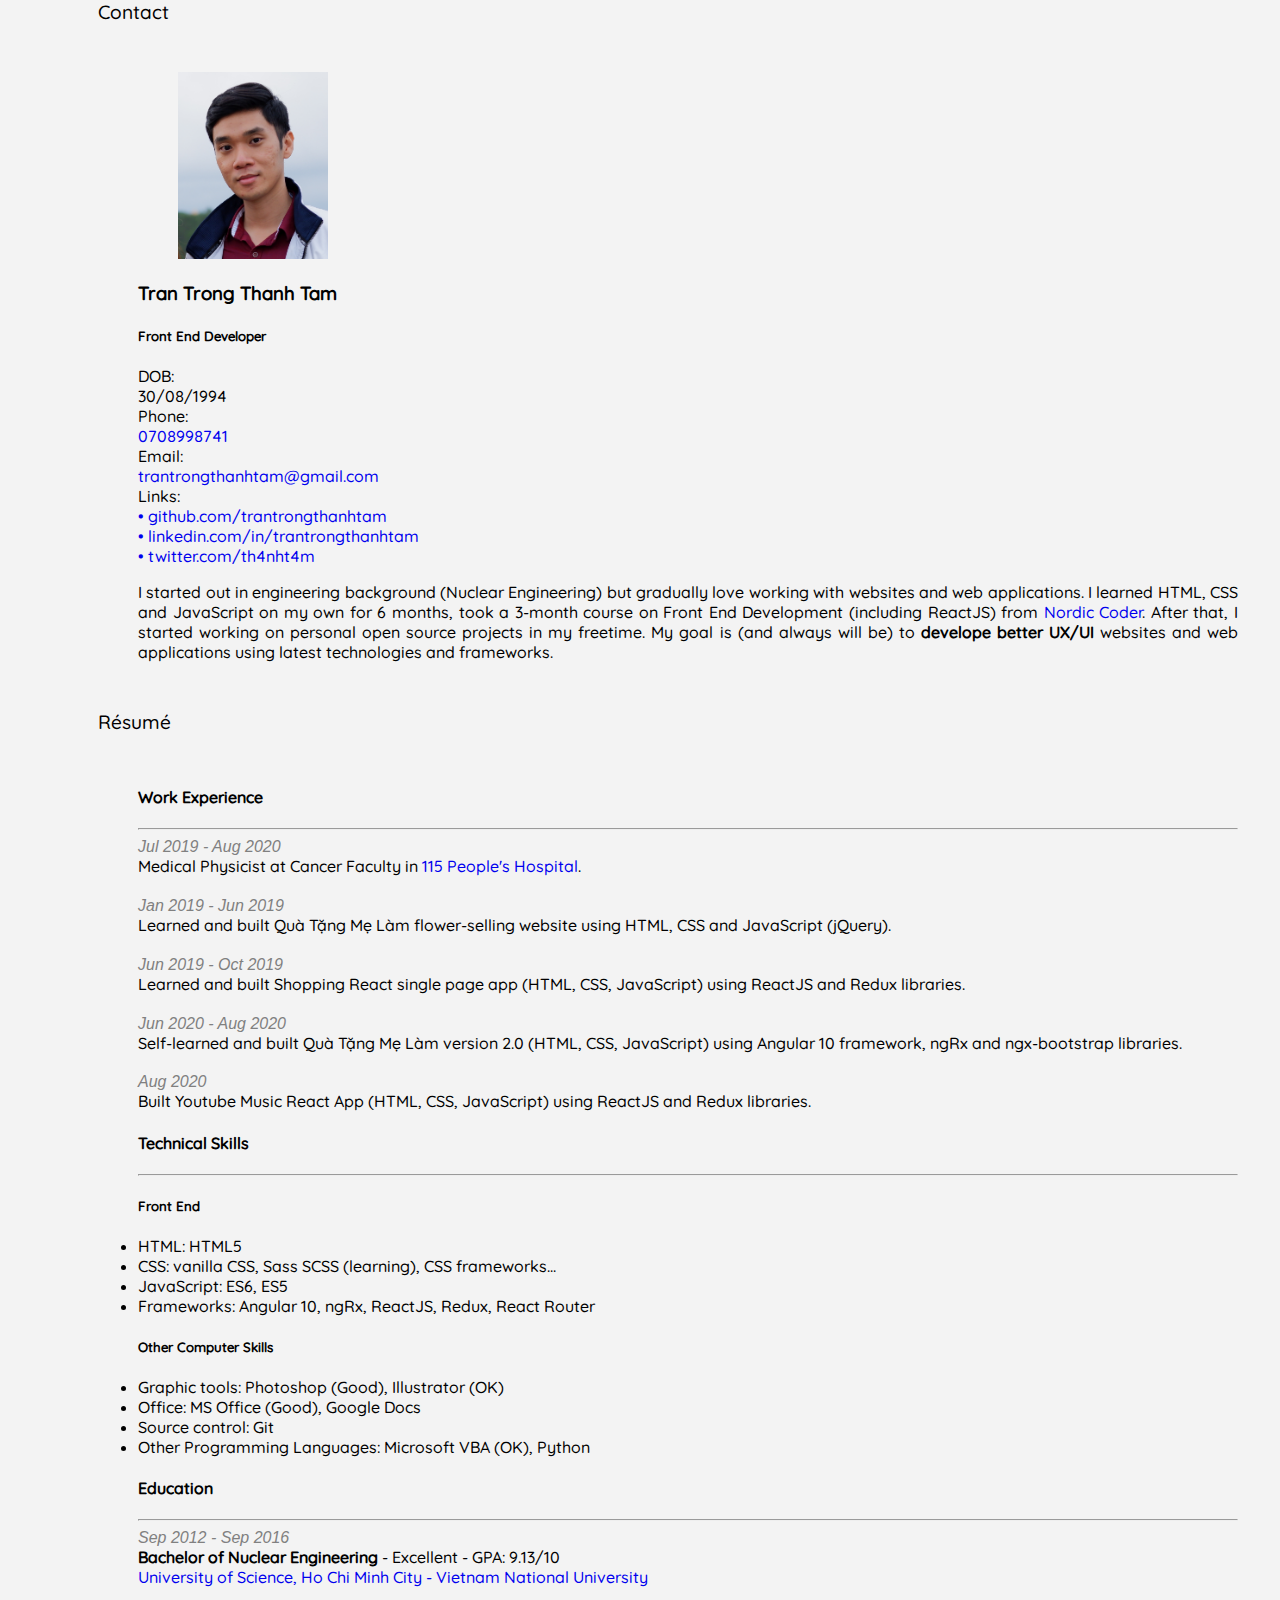
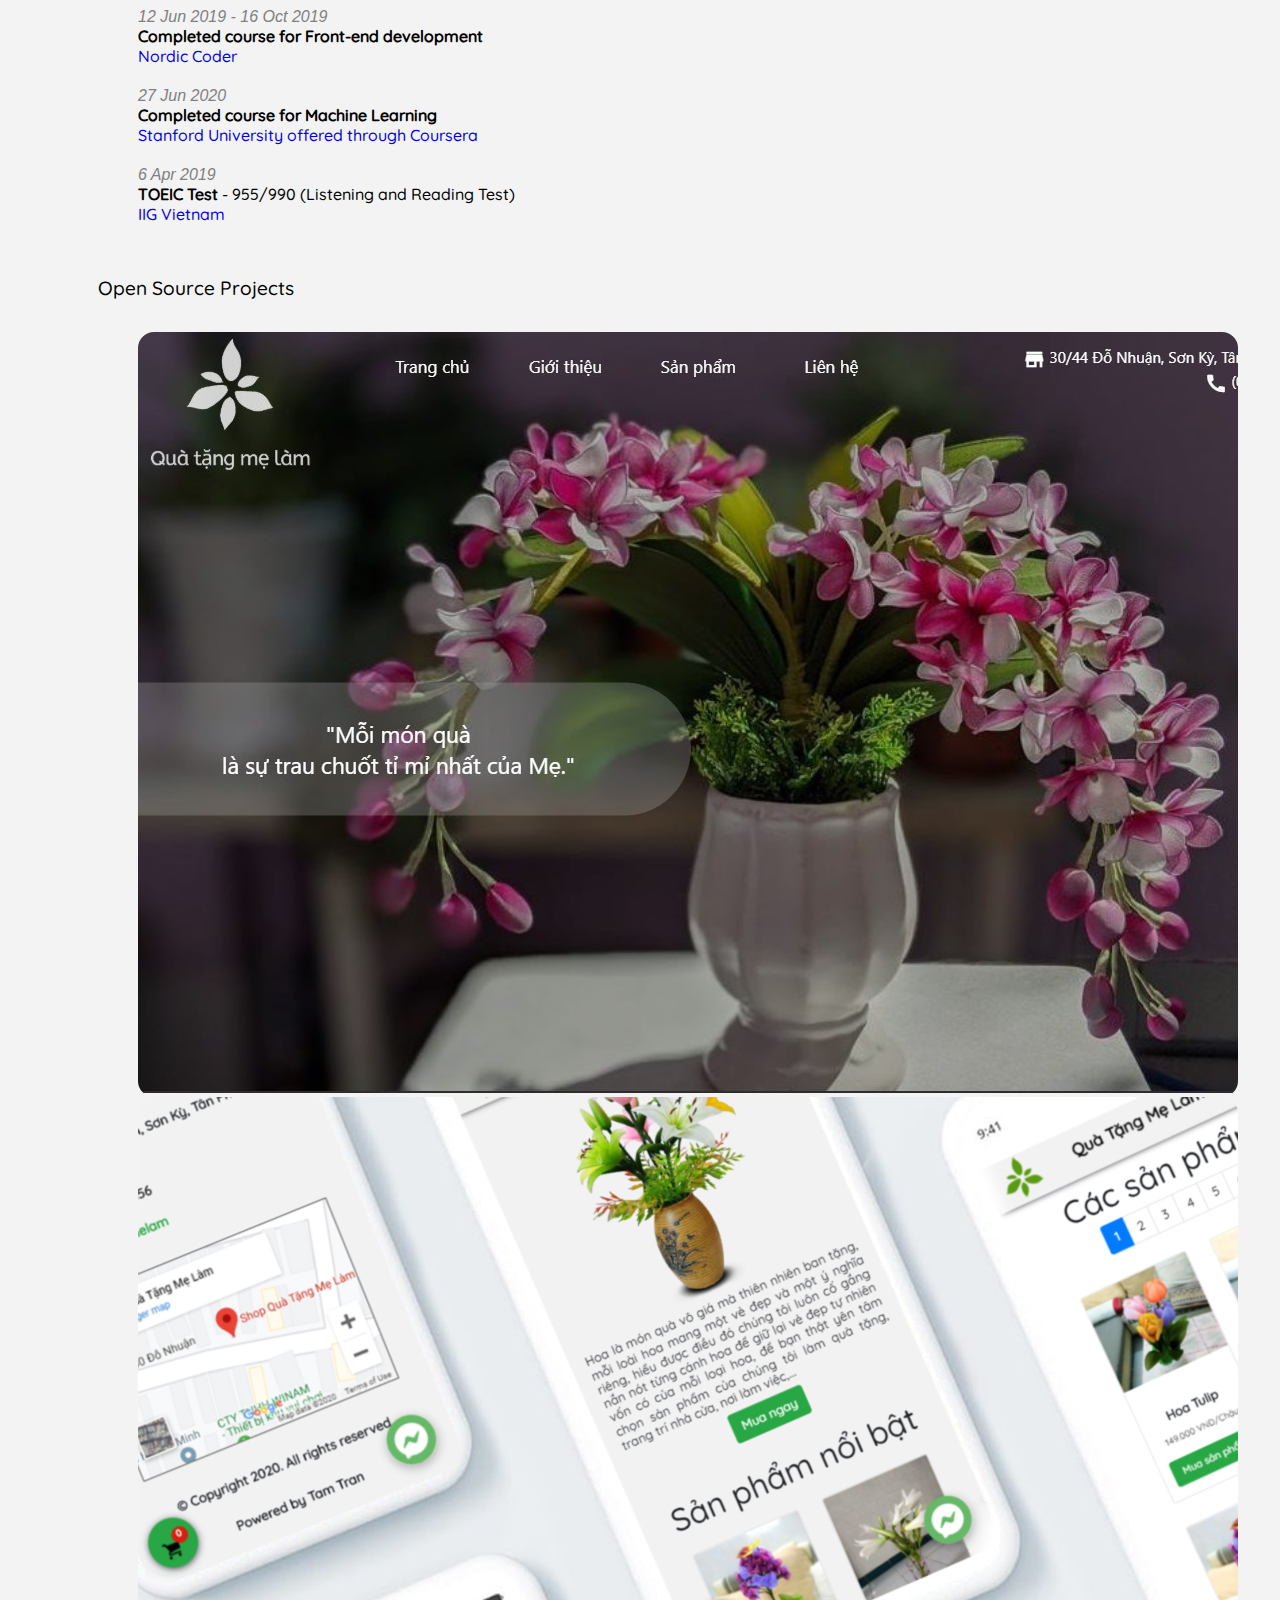
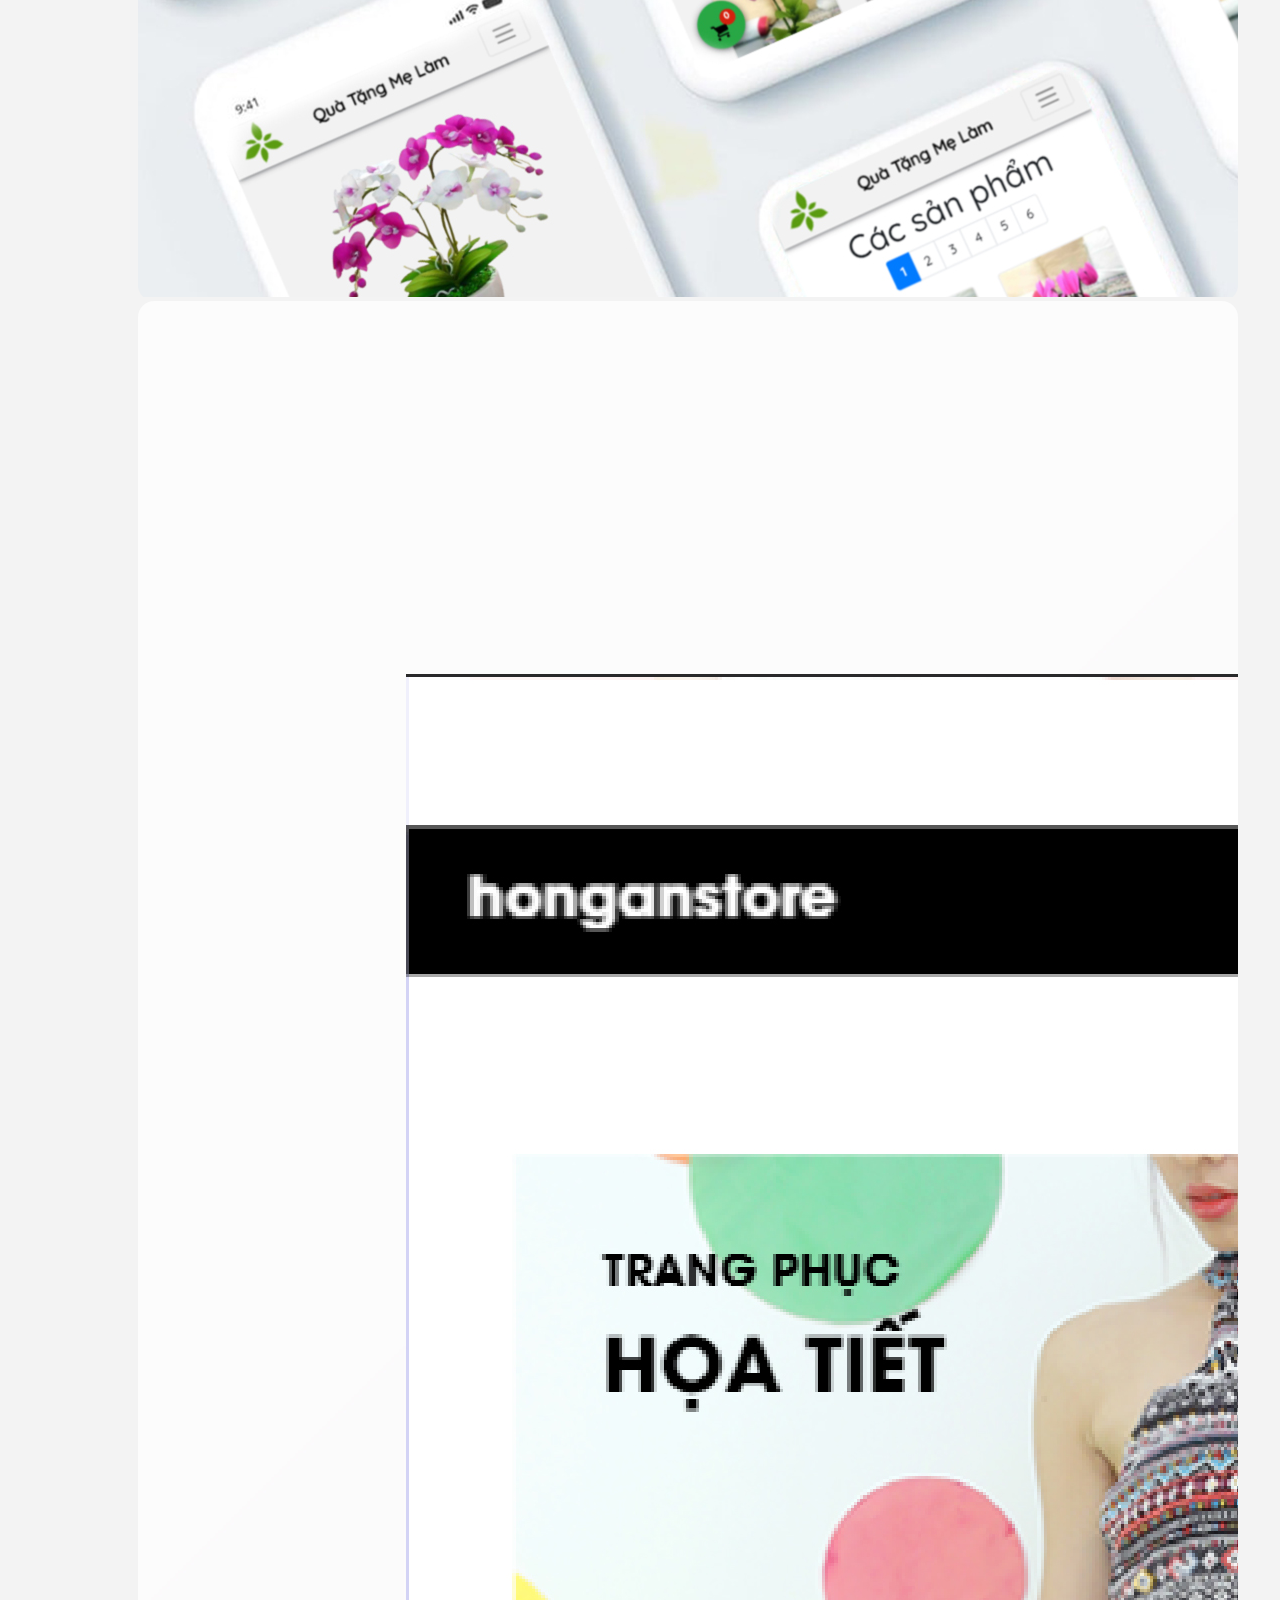
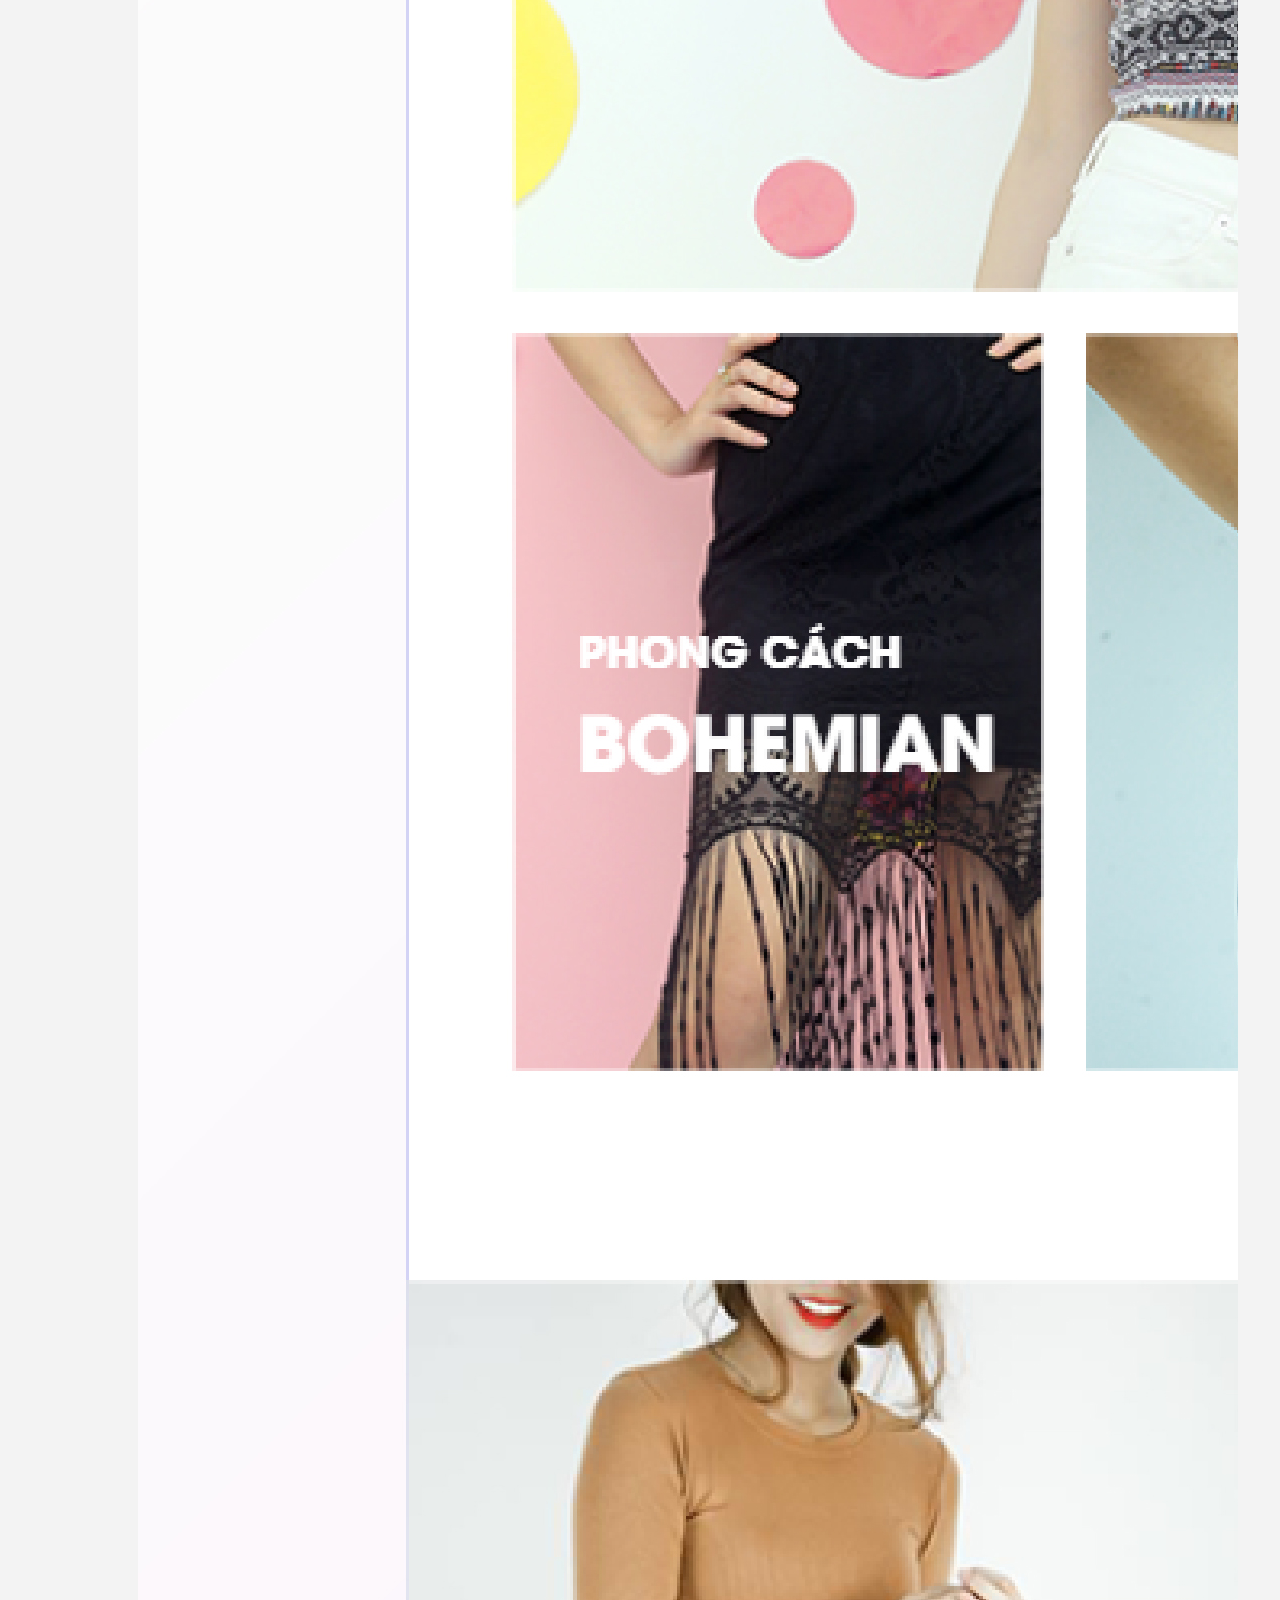
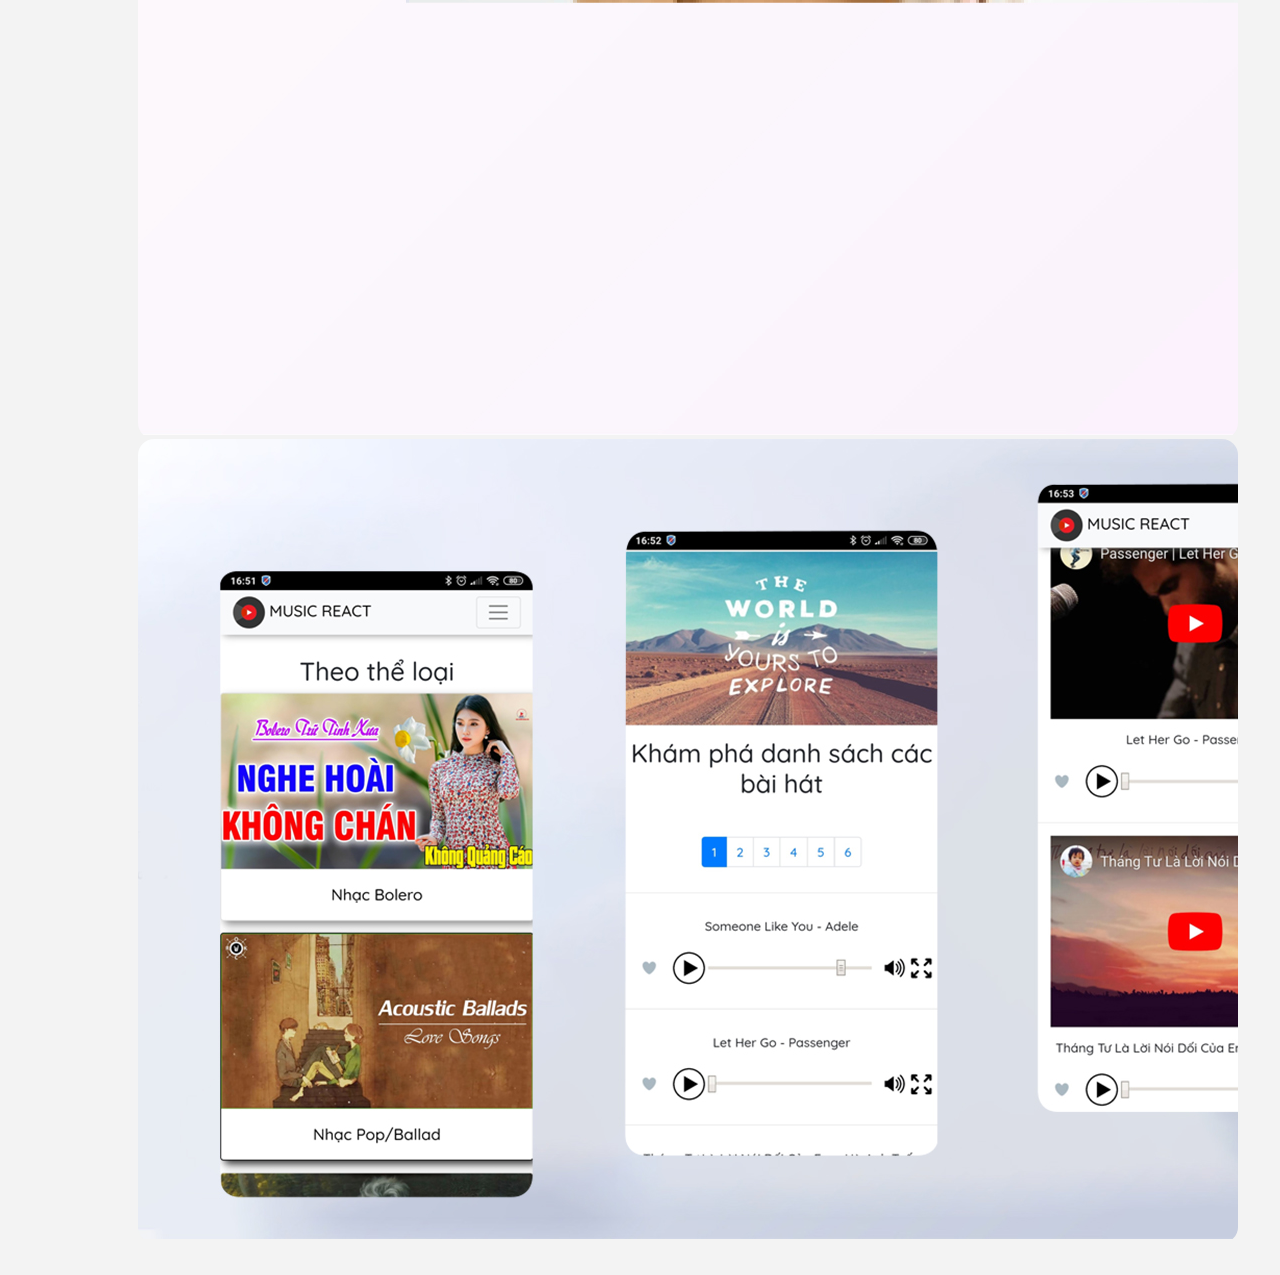
<file: CV Online/index.html>
<!DOCTYPE html>
<html lang="en">
  <head>
    <meta charset="UTF-8" />
    <meta name="viewport" content="width=device-width, initial-scale=1.0" />

    <!-- CSS only -->
    <link
      rel="stylesheet"
      href="https://stackpath.bootstrapcdn.com/bootstrap/5.0.0-alpha1/css/bootstrap.min.css"
      integrity="sha384-r4NyP46KrjDleawBgD5tp8Y7UzmLA05oM1iAEQ17CSuDqnUK2+k9luXQOfXJCJ4I"
      crossorigin="anonymous"
    />
    <link rel="shortcut icon" href="favicon.png" type="image/x-icon" />
    <link href="https://unpkg.com/aos@2.3.1/dist/aos.css" rel="stylesheet" />
    <link rel="stylesheet" href="style.css" />
    <title>Tam Tran's CV</title>
  </head>
  <body class="d-flex flex-column align-items-center">
    <!-- THONG TIN CA NHAN -->
    <span class="title btn-primary">
      Contact
    </span>

    <article class="col">
      <div id="Collapse1">
        <div class="wrapper card card-body">
          <div class="row w-100">
            <section class="col-md-6 d-flex justify-content-start">
              <figure>
                <img src="./avatar.jpg" width="150px" height="auto" />
              </figure>
              <div class="pl-4 name-title">
                <h3><strong>Tran Trong Thanh Tam</strong></h3>
                <h5 class="text-danger">Front End Developer</h5>
              </div>
            </section>
            <section class="col-md d-flex justify-content-center p-0 pb-3">
              <div class="container">
                <div class="row">
                  <div class="col-3 p-0 text-right">
                    DOB:
                  </div>
                  <div class="col-9">
                    30/08/1994
                  </div>
                </div>
                <div class="row">
                  <div class="col-3 p-0 text-right">
                    Phone: 
                  </div>
                  <div class="col-9">
                    <a href="tel:0708998741">0708998741</a>
                  </div>
                </div>
                <div class="row">
                  <div class="col-3 p-0 text-right">
                    Email:
                  </div>
                  <div class="col-9">
                    <a
                      href="mailto:trantrongthanhtam@gmail.com"
                      >trantrongthanhtam@gmail.com</a
                    >
                  </div>
                </div>
                <div class="row">
                  <div class="col-3 p-0 text-right">
                   Links:
                  </div>
                  <div class="col-9 links">
                    <a
                      href="https://github.com/trantrongthanhtam"
                      >github.com/trantrongthanhtam</a
                    ><br/>
                    <a
                      href="https://www.linkedin.com/in/trantrongthanhtam/"
                      >linkedin.com/in/trantrongthanhtam</a
                    ><br/>
                    <a
                      href="https://twitter.com/th4nht4m"
                      >twitter.com/th4nht4m</a
                    ><br/>
                  </div>
                </div>
              </div>
            </section>
          </div>
          <p>
            I started out in engineering background (Nuclear Engineering) but
            gradually love working with websites and web applications. I learned
            HTML, CSS and JavaScript on my own for 6 months, took a 3-month
            course on Front End Development (including ReactJS) from
            <a href="https://nordiccoder.com/">Nordic Coder</a>. After that, I
            started working on personal open source projects in my freetime. My
            goal is (and always will be) to
            <strong>develope better UX/UI</strong> websites and web applications
            using latest technologies and frameworks.
          </p>
        </div>
      </div>
    </article>

    <!-- RESUME -->
    <span class="title btn-success">
      Résumé
    </span>
    <article class="col">
      <div id="Collapse2">
        <div class="wrapper resume card card-body">
          <section class='mb-3'>
            <h4 class="text-success font-weight-bold">Work Experience</h4>
            <hr />
            <div class="container">
              <div class="row">
                <div class="col-3 text-right">
                  Jul 2019 - Aug 2020
                </div>
                <div class="col-9">
                  Medical Physicist at Cancer Faculty in
                  <a href="http://www.benhvien115.com.vn/"
                    >115 People's Hospital</a
                  >.
                </div>
              </div>
              <div class="row">
                <div class="col-3 text-right">
                  Jan 2019 - Jun 2019
                </div>
                <div class="col-9">
                  Learned and built Quà Tặng Mẹ Làm flower-selling website using
                  HTML, CSS and JavaScript (jQuery).
                </div>
              </div>
              <div class="row">
                <div class="col-3 text-right">
                  Jun 2019 - Oct 2019
                </div>
                <div class="col-9">
                  Learned and built Shopping React single page app (HTML, CSS,
                  JavaScript) using ReactJS and Redux libraries.
                </div>
              </div>
              <div class="row">
                <div class="col-3 text-right">
                  Jun 2020 - Aug 2020
                </div>
                <div class="col-9">
                  Self-learned and built Quà Tặng Mẹ Làm version 2.0 (HTML, CSS,
                  JavaScript) using Angular 10 framework, ngRx and ngx-bootstrap
                  libraries.
                </div>
              </div>
              <div class="row">
                <div class="col-3 text-right">
                  Aug 2020
                </div>
                <div class="col-9">
                  Built Youtube Music React App (HTML, CSS, JavaScript) using
                  ReactJS and Redux libraries.
                </div>
              </div>
            </div>
          </section>
          <section class='mb-3'>
            <h4 class="text-success font-weight-bold">Technical Skills</h4>
            <hr />
            <div class="container">
              <h5 class="text-primary">Front End</h5>
              <ul class="ml-3">
                <li>HTML: HTML5</li>
                <li>
                  CSS: vanilla CSS, Sass SCSS (learning), CSS frameworks...
                </li>
                <li>JavaScript: ES6, ES5</li>
                <li>
                  Frameworks: Angular 10, ngRx, ReactJS, Redux, React Router
                </li>
              </ul>
            </div>
            <div class="container">
              <h5 class="text-primary">Other Computer Skills</h5>
              <ul class="ml-3">
                <li>Graphic tools: Photoshop (Good), Illustrator (OK)</li>
                <li>Office: MS Office (Good), Google Docs</li>
                <li>Source control: Git</li>
                <li>Other Programming Languages: Microsoft VBA (OK), Python</li>
              </ul>
            </div>
          </section>
          <section class='mb-3'>
            <h4 class="text-success font-weight-bold">Education</h4>
            <hr />
            <div class="container">
              <div class="row">
                <div class="col-3 text-right">
                  Sep 2012 - Sep 2016
                </div>
                <div class="col-9">
                  <strong>Bachelor of Nuclear Engineering</strong> - Excellent -
                  GPA: 9.13/10 <br />
                  <a href="https://www.hcmus.edu.vn/"
                    >University of Science, Ho Chi Minh City - Vietnam National
                    University</a
                  >
                </div>
              </div>
              <div class="row">
                <div class="col-3 text-right">
                  12 Jun 2019 - 16 Oct 2019
                </div>
                <div class="col-9">
                  <strong>Completed course for Front-end development</strong
                  ><br /><a href="https://nordiccoder.com/">Nordic Coder</a>
                </div>
              </div>
              <div class="row">
                <div class="col-3 text-right">
                  27 Jun 2020
                </div>
                <div class="col-9">
                  <strong>Completed course for Machine Learning</strong><br /><a
                    href="https://www.coursera.org/"
                    >Stanford University offered through Coursera</a
                  >
                </div>
              </div>
              <div class="row">
                <div class="col-3 text-right">
                  6 Apr 2019
                </div>
                <div class="col-9">
                  <strong>TOEIC Test</strong> - 955/990 (Listening and Reading Test)<br /><a
                    href="https://www.iigvietnam.com/vi/"
                    >IIG Vietnam</a
                  >
                </div>
              </div>
            </div>
          </section>
          
        </div>
      </div>
    </article>
    <!-- PORTFOLIO -->
    <span class="title btn-danger">
      Open Source Projects
    </span>
    <article class="col">
      <div id="Collapse3">
        <div class="card portfolio wrapper card-body">
          <div class="row row-cols-1 row-cols-md-2 g-4">
            <div class="col">
              <a href="https://quatangmelam.com/" target="_blank">
                <div class="card">
                  <img
                    src="./images/quatangmelam.jpg"
                    class="card-img-top"
                    alt="Qua Tang Me Lam"
                  />
                  <div class="card-body">
                    <h5 class="card-title text-center">Quà Tặng Mẹ Làm</h5>
                    <p class="card-text">
                      My very first project written in html, css and
                      javascript(jQuery). This project is only used for
                      showcasing products. This project is deployed directly on
                      Github. (trantrongthanhtam.github.io)
                    </p>
                  </div>
                </div>
              </a>
            </div>
            <div class="col">
              <a href="https://quatangmelam.vercel.app/" target="_blank">
                <div class="card">
                  <img
                    src="./images/quatangmelamv2-thumbnail.jpg"
                    class="card-img-top"
                    alt="Qua Tang Me Lam V2.0"
                  />
                  <div class="card-body">
                    <h5 class="card-title text-center">Quà Tặng Mẹ Làm v2.0</h5>
                    <p class="card-text">
                      Using Angular 10, NgRx and ngx-bootstrap to rebuild
                      flower-selling website Quà Tặng Mẹ Làm with minimalistic,
                      more eye-catching design, add-to-cart function and
                      chatting with Facebook Messenger. This project is deployed
                      on Vercel.
                    </p>
                  </div>
                </div>
              </a>
            </div>
            <div class="col">
              <a
                href="https://trantrongthanhtam-react-shopping-app.netlify.app/"
                target="_blank"
              >
                <div class="card">
                  <img
                    src="./images/ShoppingReact-thumbnail.jpg"
                    class="card-img-top"
                    alt="Shopping React"
                  />
                  <div class="card-body">
                    <h5 class="card-title text-center">Shopping React</h5>
                    <p class="card-text">
                      Single-page app demo project for selling clothes using
                      ReactJS and Redux. It renders products from json file, can
                      create cart and can filter products (color) in catalog
                      page. This project is deployed on Netlify.
                    </p>
                  </div>
                </div></a
              >
            </div>
            <div class="col">
              <a
                href="https://youtube-music-react.netlify.app/"
                target="_blank"
              >
                <div class="card">
                  <img
                    src="./images/MusicReact-thumbnail.jpg"
                    class="card-img-top"
                    alt="Youtube Music React"
                  />
                  <div class="card-body">
                    <h5 class="card-title text-center">Youtube Music React</h5>
                    <p class="card-text">
                      Single-page app project using ReactJS, Redux and
                      React-player to implement Youtube API to get music videos
                      from Youtube. This project is deloyed on Netlify.
                    </p>
                  </div>
                </div></a
              >
            </div>
          </div>
        </div>
      </div>
    </article>

    <!-- JavaScript and dependencies -->
    <script
      src="https://cdn.jsdelivr.net/npm/popper.js@1.16.0/dist/umd/popper.min.js"
      integrity="sha384-Q6E9RHvbIyZFJoft+2mJbHaEWldlvI9IOYy5n3zV9zzTtmI3UksdQRVvoxMfooAo"
      crossorigin="anonymous"
    ></script>
    <script
      src="https://stackpath.bootstrapcdn.com/bootstrap/5.0.0-alpha1/js/bootstrap.min.js"
      integrity="sha384-oesi62hOLfzrys4LxRF63OJCXdXDipiYWBnvTl9Y9/TRlw5xlKIEHpNyvvDShgf/"
      crossorigin="anonymous"
    ></script>
    <script src="https://unpkg.com/aos@2.3.1/dist/aos.js"></script>
  </body>
</html>
</file>
<file: CV Online/style.css>
@charset "UTF-8";
@font-face {
  font-family: Quick-sand;
  src: url("./fonts/static/Quicksand-Medium.ttf");
}

body {
  font-family: Quick-sand;
  max-width: 1100px;
  margin: 0 auto;
  background: #f3f3f3;
}

body a {
  text-decoration: none;
}

body article {
  width: 100%;
}

body .title {
  width: 100%;
  border-radius: 0;
  text-align: center;
  padding: 0.5rem;
  font-size: 1.2rem;
}

body .contacts {
  list-style-type: none;
}

body .contacts span {
  display: inline-block;
  width: 60px;
  text-align: right;
  font-weight: bold;
}

body .links a::before {
  content: '• ';
}

body ul {
  padding: 0;
}

body .wrapper {
  width: 100%;
  max-width: 1100px;
  padding: 2rem 3rem;
}

body .wrapper p {
  text-align: justify;
}

body .resume .row {
  margin-bottom: 1.3rem;
}

body .resume .row .col-3 {
  color: grey;
  font-style: italic;
  font-family: -apple-system, BlinkMacSystemFont, "Segoe UI", Roboto, Oxygen, Ubuntu, Cantarell, "Open Sans", "Helvetica Neue", sans-serif;
}

body .portfolio .card {
  position: relative;
  cursor: pointer;
  border-radius: 1rem;
  overflow: hidden;
}

body .portfolio .card .card-body {
  position: absolute;
  opacity: 0%;
  height: 100%;
  width: 100%;
  padding: 3rem;
  font-size: 1rem;
  color: aliceblue;
  display: -webkit-box;
  display: -ms-flexbox;
  display: flex;
  -webkit-box-orient: vertical;
  -webkit-box-direction: normal;
      -ms-flex-direction: column;
          flex-direction: column;
  -webkit-box-pack: center;
      -ms-flex-pack: center;
          justify-content: center;
}

body .portfolio .card:hover .card-body {
  opacity: 100%;
  background-color: rgba(0, 0, 0, 0.8);
}

@media (max-width: 650px) {
  body {
    font-size: 0.7rem;
  }
  body .name-title * {
    font-size: 1rem;
  }
  body h1, body h2, body h3, body h4, body h5 {
    font-size: 1.1rem;
  }
  body .container {
    padding: 0;
  }
  body .wrapper {
    padding: 1rem 1rem;
  }
  body .portfolio .card .card-body {
    font-size: 0.7rem;
    padding: 1rem;
  }
}
/*# sourceMappingURL=style.css.map */
</file>
